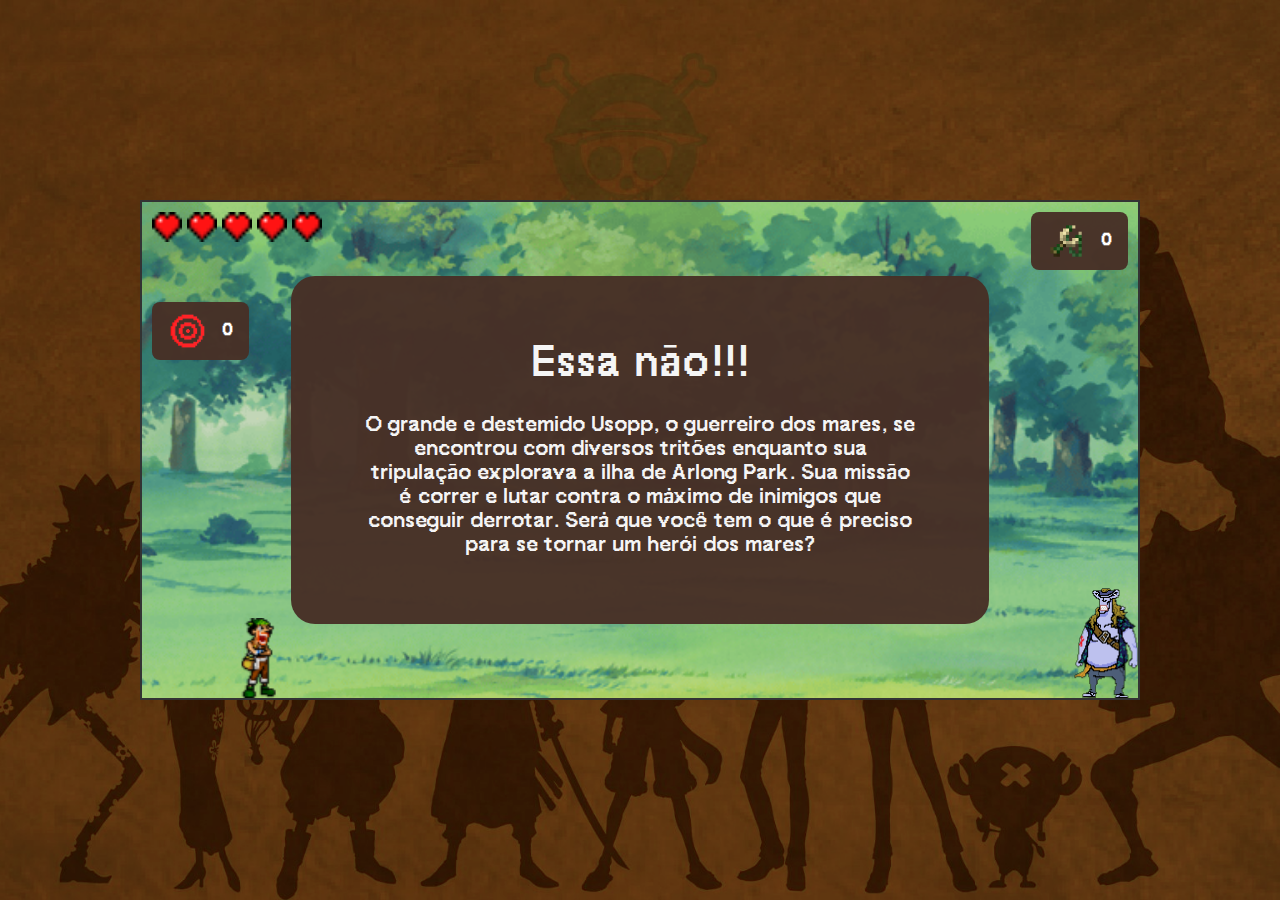
<file: index.html>
<!DOCTYPE html>
<html lang="pt-br">
<head>
    <meta charset="UTF-8">
    <meta name="viewport" content="width=device-width, initial-scale=1.0">
    <link rel="stylesheet" href="./style.css">
    <link rel="stylesheet" href="./fonts/NicoClean/NicoClean-Regular.eot">
    <link rel="stylesheet" href="./fonts/NicoClean/NicoClean-Monospaced.eot">
    <link rel="stylesheet" href="./fonts/NicoClean/fonts.css">
    <script src="./script.js" defer></script>
    <title>Jogo</title>
</head>
<body>
    <div class="tela" id="tela">
        <div class="telaInicial">
            <h1>Essa não!!!</h1>
            <p>O grande e destemido Usopp, o guerreiro dos mares, se encontrou com diversos tritões enquanto sua tripulação explorava a ilha de Arlong Park. Sua missão é correr e lutar contra o máximo de inimigos que conseguir derrotar. Será que você tem o que é preciso para se tornar um herói dos mares?</p>
        </div>
        <div class="vidas">
            <img src="./images/vida_cheia.webp" class="vida_cheia" id="vida1">
            <img src="./images/vida_cheia.webp" class="vida_cheia" id="vida2">
            <img src="./images/vida_cheia.webp" class="vida_cheia" id="vida3">
            <img src="./images/vida_cheia.webp" class="vida_cheia" id="vida4">
            <img src="./images/vida_cheia.webp" class="vida_cheia" id="vida5">
        </div>
        <div class="inimigosMatados">
            <img class="img_alvo" src="./images/istockphoto-1370315503-612x612-removebg-preview.png" alt="alvo">
            <div class="alvosAtingidos"></div>
        </div>
        
        <div class="municao_items">
            <img class="img_municao" src="./images/BigSimpleSlingshot.png" alt="">
            <div class="municao">
            </div>
        </div>
        <div id="scoreboard">
        </div>
        <img src="./images/usopp_run.gif" class="usopp">
        <img src="./images/tritao 1.png" class="tritao">
        <img src="./images/BigSimpleSlingshot.png" class="estilingue" alt="">
    </div>
    <div></div>
</body>
</html>
</file>
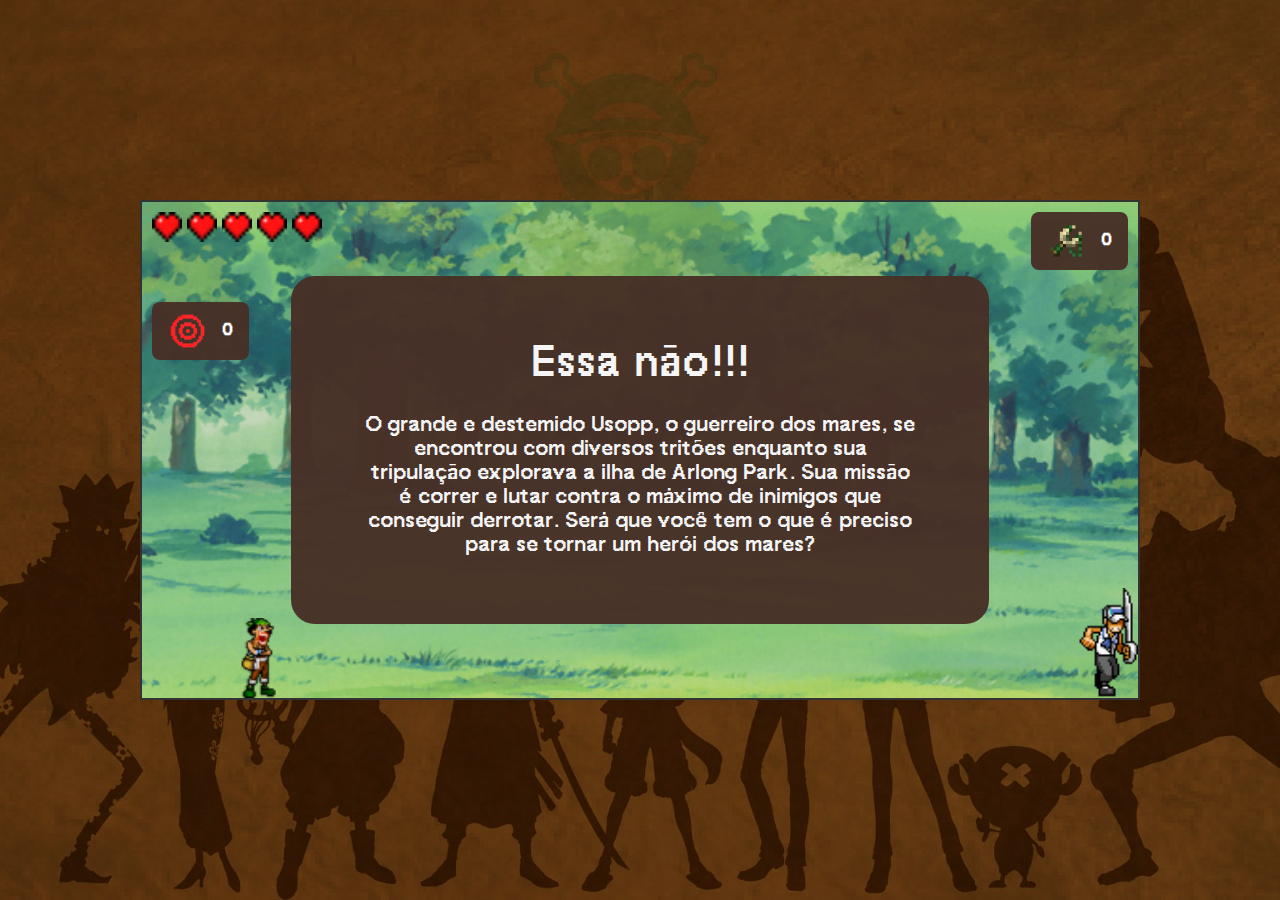
<file: level2.html>
<!DOCTYPE html>
<html lang="pt-br">
<head>
    <meta charset="UTF-8">
    <meta name="viewport" content="width=device-width, initial-scale=1.0">
    <link rel="stylesheet" href="./style.css">
    <link rel="stylesheet" href="./fonts/NicoClean/NicoClean-Regular.eot">
    <link rel="stylesheet" href="./fonts/NicoClean/NicoClean-Monospaced.eot">
    <link rel="stylesheet" href="./fonts/NicoClean/fonts.css">
    <script src="./script3.js" defer></script>
    <title>Jogo</title>
</head>
<body>
    <div class="tela" id="tela">
        <div class="telaInicial">
            <h1>Essa não!!!</h1>
            <p>O grande e destemido Usopp, o guerreiro dos mares, se encontrou com diversos tritões enquanto sua tripulação explorava a ilha de Arlong Park. Sua missão é correr e lutar contra o máximo de inimigos que conseguir derrotar. Será que você tem o que é preciso para se tornar um herói dos mares?</p>
        </div>
        <div class="vidas">
            <img src="./images/vida_cheia.webp" class="vida_cheia" id="vida1">
            <img src="./images/vida_cheia.webp" class="vida_cheia" id="vida2">
            <img src="./images/vida_cheia.webp" class="vida_cheia" id="vida3">
            <img src="./images/vida_cheia.webp" class="vida_cheia" id="vida4">
            <img src="./images/vida_cheia.webp" class="vida_cheia" id="vida5">
        </div>
        <div class="inimigosMatados">
            <img class="img_alvo" src="./images/istockphoto-1370315503-612x612-removebg-preview.png" alt="alvo">
            <div class="alvosAtingidos"></div>
        </div>
        
        <div class="municao_items">
            <img class="img_municao" src="./images/BigSimpleSlingshot.png" alt="">
            <div class="municao">
            </div>
        </div>
        <div id="scoreboard">
        </div>

        <img src="./images/usopp_run.gif" class="usopp">
        <img src="./images/guarda_espada.gif" class="tritao">
        <img src="./images/BigSimpleSlingshot.png" class="estilingue" alt="">
    </div>
    <!-- <div class="nextLevel">
        <img id="forward"src="./images/409997-small-removebg-preview.png" alt="">
    </div> -->
</body>
</html>
</file>
<file: style.css>
* {
    margin: 0;
    padding: 0;
    box-sizing: border-box;
    font-family: 'NicoClean';
    z-index: 1;
}

@import url('https://fonts.googleapis.com/css2?family=Pixelify+Sans&display=swap');

body {
    height: 100vh;
    display: flex;
    align-items: center;
    font-family:'Pixelify Sans', cursive;
    background-image: url(./images/background.png);
    background-size: cover;
    background-position: bottom;
}

.tela {
    width: 1000px;
    height: 500px;
    position: relative;
    display: flex;
    margin: auto;
    border: 2px #333 solid;
    overflow: hidden;
    background-image: url(./images/fundo.png);
    background-size: cover;
}

.tritao {
    position: absolute;
    bottom: 0;
    transform: scaleX(-1);
    height: 110px;
    right: 0;
}

.usopp {
    position: absolute;
    height: 80px;
    bottom: 0;
    left: 100px;
    transform: scaleX(-1);
}

.vidas{
    position: absolute;
    top: 10px;
    left: 10px;
}

.vida_cheia {
    width: 30px;
}
.vida_perdida {
    width: 30px;
}

.usopp_abatido {
    margin-left: 21.65px;
}

.pulo {
    animation: pulo 750ms linear;
}

.movimento_tritao {
    animation: movimento_tritao 2.5s linear infinite;
}

.hit {
    animation: hit 325ms steps(5);
}

.tiro {
    position: absolute;
    background-image: url(./images/bala.png);
    background-size: cover;
    background-repeat: no-repeat;
    width: 12px;
    height: 12px;
}

.municao_items{
    display: flex;
    flex-direction: row;
    justify-content: center;
    position: absolute;
    align-items: center;
    top: 10px;
    gap: 10px;
    right: 10px;
    padding: 4px 16px 4px 10px;
    background-color: #472f26f7;
    border-radius: 8px;
    color: white;
    font-weight: 700;
}
.img_municao{
    width: 50px;
    height: 50px;
}
.estilingue{
    bottom: 100px;
    right: 980px;
    position: absolute;
    width: 80px;
    height: 80px;
    display: none;
}
.movimento_estilingue{
    animation: movimento_estilingue 2s linear infinite;
}

.inimigosMatados { 
    display: flex;
    flex-direction: row;
    justify-content: center;
    position: absolute;
    align-items: center;
    top: 100px;
    gap: 10px;
    left: 10px;
    padding: 4px 16px 4px 10px;
    background-color: #472f26f7;
    border-radius: 8px;
    color: white;
    font-weight: 700;
}
.img_alvo {
    width: 50px;
    height: 50px;
    filter: saturate(150%)
}


@keyframes pulo {
    0% {
        bottom: 0;
    }
    40% {
        bottom: 180px;
    }
    50% {
        bottom: 180px;
    }
    60% {
        bottom: 180px;
    }
    100% {
        bottom: 0;
    }
}

@keyframes movimento_tritao {
    from {
        right: -65px;
    }
    to {
        right: 100%;
    }
    
}

@keyframes movimento_estilingue {
    from{
        right: -65px;
    }
    to{
        right: 100%;
    }
}

@keyframes hit {
    0% {
        filter: invert(100%) sepia(100%) saturate(17%) hue-rotate(240deg) brightness(102%) contrast(100%);
    }
    20% {
        filter: none;
    }
    40% {
        filter: invert(100%) sepia(100%) saturate(17%) hue-rotate(240deg) brightness(102%) contrast(100%);
    }
    60% {
        filter: none;
    }
    80% {
        filter: invert(100%) sepia(100%) saturate(17%) hue-rotate(240deg) brightness(102%) contrast(100%);
    }
}

#scoreboard{
    flex-direction: row;
    justify-content: center;
    position: absolute;
    align-items: center;
    display: none;
    top: 50px;
    gap: 10px;
    left: 10px;
    padding: 12px 20px 8px 20px;
    background-color: #472f26f7;
    border-radius: 8px;
    color: white;
    font-weight: 700;
}
.derrotaDiv{
    display: flex;
    flex-direction: column;
    gap: 40px;
    height: fit-content;
    padding: 20px 16px 20px 16px;
    background-color: #472f26f7;
    border-radius: 8px;
    color: white;
    width: 80%;
    text-align: center;
    font-size: 12px;
    position: absolute;
    top: 50%;
    left: 50%;
    transform: translate(-50%, -50%);
}

.telaInicial {
    width: 70%;
    height: 70%;
    background-color: #472f26f7;
    margin: auto;
    color: whitesmoke;
    text-align: center;
    display: flex;
    flex-direction: column;
    justify-content: center;
    align-items: center;
    gap: 24px;
    font-size: 20px;
    line-height: 1.2;
    border-radius: 24px;
}

.telaInicial h1 {
    font-weight: normal;
}
.telaInicial p {
    width: 80%;
    text-align: center;
}
</file>
<file: fonts/NicoClean/fonts.css>
@font-face {
    font-family: 'NicoClean-mono';
    src: url('NicoClean-Monospaced.eot');
    src: url('NicoClean-Monospaced.eot?#iefix') format('embedded-opentype'),
        url('NicoClean-Monospaced.woff2') format('woff2'),
        url('NicoClean-Monospaced.woff') format('woff'),
        url('NicoClean-Monospaced.ttf') format('truetype'),
        url('NicoClean-Monospaced.svg#NicoClean-Monospaced') format('svg');
    font-weight: medium;
    font-style: normal;
    font-display: swap;
}

@font-face {
    font-family: 'NicoClean';
    src: url('NicoClean-Regular.eot');
    src: url('NicoClean-Regular.eot?#iefix') format('embedded-opentype'),
        url('NicoClean-Regular.woff2') format('woff2'),
        url('NicoClean-Regular.woff') format('woff'),
        url('NicoClean-Regular.ttf') format('truetype'),
        url('NicoClean-Regular.svg#NicoClean-Regular') format('svg');
    font-weight: medium;
    font-style: normal;
    font-display: swap;
}
</file>
